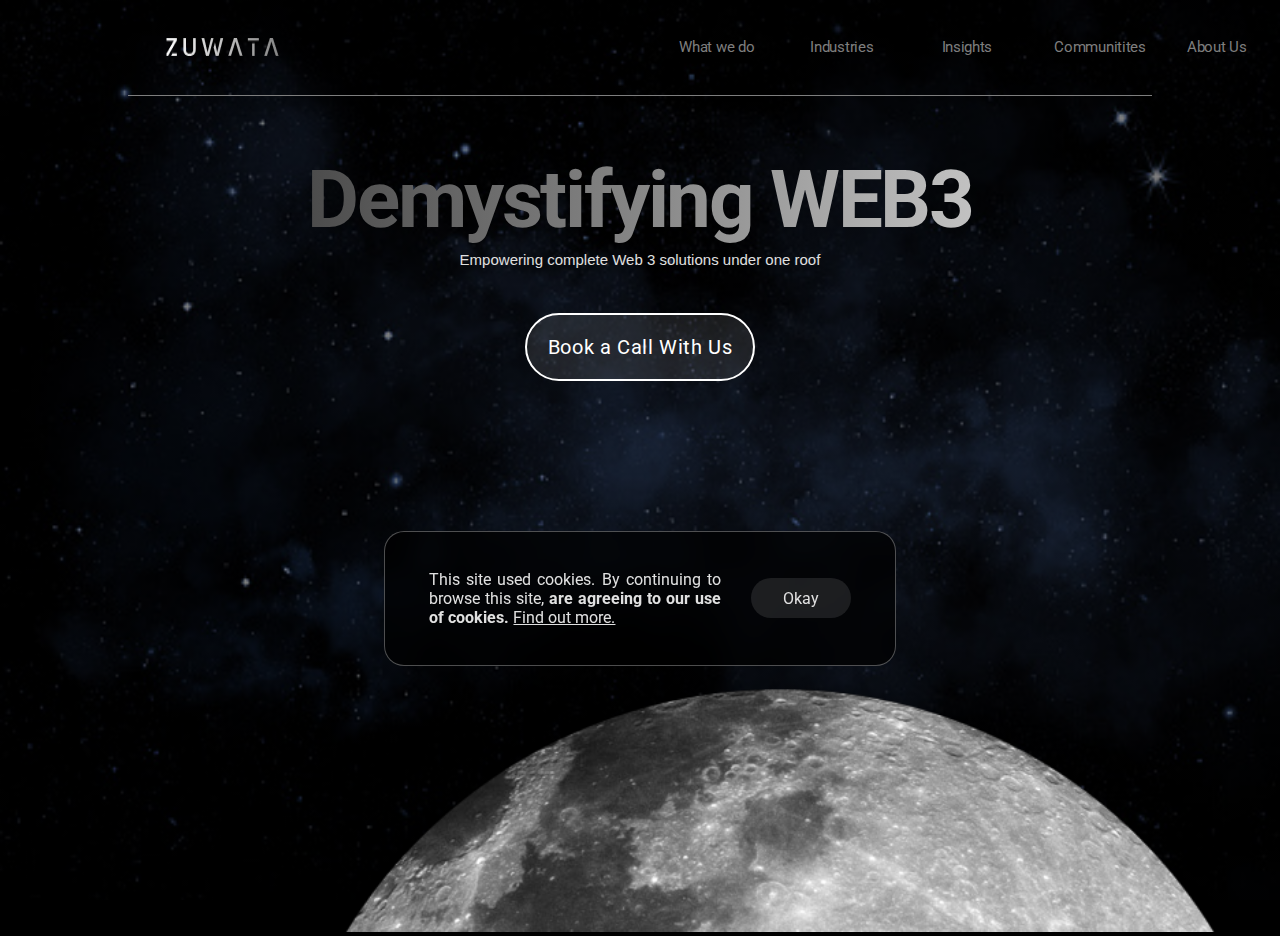
<file: index.html>
<!DOCTYPE html>
<html lang="en">

<head>
    <meta charset="UTF-8">
    <meta http-equiv="X-UA-Compatible" content="IE=edge">
    <meta name="viewport" content="width=device-width, initial-scale=1.0">
    <title>Zuwata</title>
    <link rel="stylesheet" href="style.css">
    <link href="https://fonts.googleapis.com/css2?family=Montserrat:wght@400;800&family=Roboto:wght@300&display=swap"
        rel="stylesheet">
</head>

<body>

    <div class="bg">

    </div>

    <nav>
        <img class="logo" src="logo.png" alt="">
        <div class="nav-items">
            <a class="nav-item">What we do</a>
            <a class="nav-item">Industries</a>
            <a class="nav-item">Insights</a>
            <a class="nav-item">Communitites</a>
            <a class="nav-item">About Us</a>
            <a class="nav-item">Contact</a>
        </div>
    </nav>

    <div class="main">
        <p class="header-1">Demystifying WEB3</p>
        <p class="header-2">Empowering complete Web 3 solutions under one roof</p>
        <div class="main-btn"><a href="index1.html">Book a Call With Us</a></div>
    </div>

    <div class="cookies-box">
        <div class="cookies">
            This site used cookies. By continuing to browse this site, <b> are agreeing to our use of cookies.</b>
            <u>Find out more.</u>
        </div>
        <div class="okay-btn">Okay</div>
    </div>

    <div class="gradient"></div>
    <img id="moon" src="mm.png" alt="">

</body>

</html>
</file>
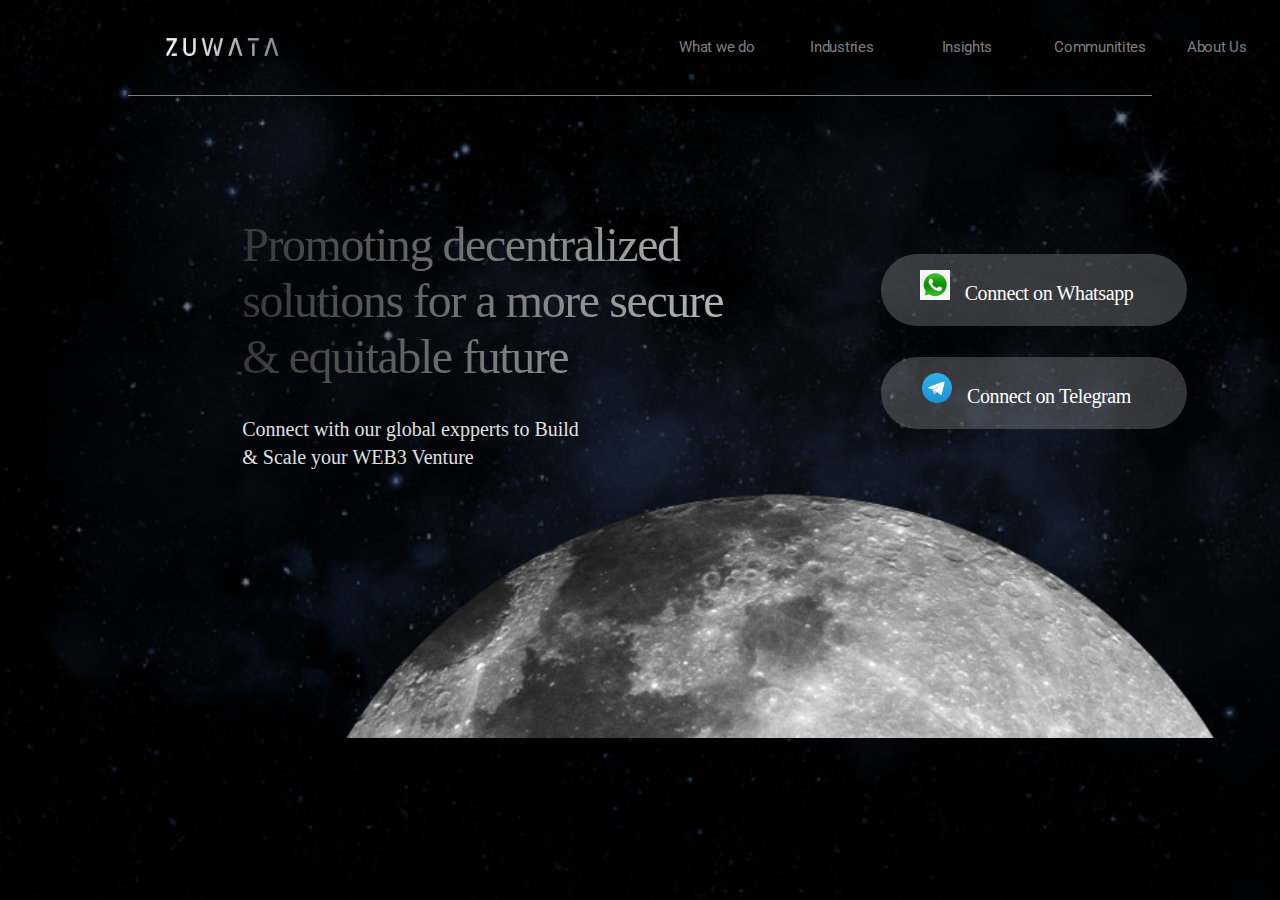
<file: index1.html>
<!DOCTYPE html>
<html lang="en">

<head>
    <meta charset="UTF-8">
    <meta http-equiv="X-UA-Compatible" content="IE=edge">
    <meta name="viewport" content="width=device-width, initial-scale=1.0">
    <title>Zuwata</title>
    <link rel="stylesheet" href="style.css">
    <link rel="stylesheet" href="ss.css">
    <link href="https://fonts.googleapis.com/css2?family=Montserrat:wght@400;800&family=Roboto:wght@300&display=swap"
        rel="stylesheet">
</head>

<body>

    <div class="bg">

    </div>

    <nav>
        <img class="logo" src="logo.png" alt="">
        <div class="nav-items">
            <a class="nav-item">What we do</a>
            <a class="nav-item">Industries</a>
            <a class="nav-item">Insights</a>
            <a class="nav-item">Communitites</a>
            <a class="nav-item">About Us</a>
            <a class="nav-item">Contact</a>
        </div>
    </nav>

    <div class="bb">

        <div class="box1">
            <p class="header-1">Promoting decentralized<br>solutions for a more secure <br>& equitable future</p>
            <p class="header-2">Connect with our global expperts to Build <br>& Scale your WEB3 Venture</p>
        </div>
        <div class="box2">
            <div class="btnn"><span class="bt"><img src="whats.png">Connect on Whatsapp</span></div>
            <div class="btnn"><span class="bt"><img src="tele.png">Connect on Telegram</span></div>
        </div>
    </div>
    

    <div class="gradient"></div>
    <img id="moon" src="mm.png" alt="">

</body>

</html>
</file>
<file: style.css>
* {
    box-sizing: border-box;
    z-index: 1;
    font-family: 'Roboto';
    padding: 0;
    margin: 0;
}

body{
    position: relative;
    height: 100vh;
    width: 100vw;
    overflow: hidden;
    background-color: black;
}

.bg{
    z-index: -2;
    /* -webkit-backface-visibility: hidden; */
    box-shadow: 0px 0px 5px 50px black;
    position: absolute;
    top: 0;
    height: 100vh;
    width: 100vw;
    background: linear-gradient(rgba(0, 0, 0, 0.5), rgba(0, 0, 0, 0.5)), url('bg.jpg');
    /* background-position: ; */
    background-size: 100vw 100vh;
    /* background-repeat: no-repeat; */
    /* overflow: hidden; */
    animation-duration: 80s;
    animation-name: rot;
    animation-iteration-count: infinite;
    animation-direction: alternate;
    /* animation-timing-function: ease-in-out; */
}

@keyframes rot {
    100% {
        /* height:300vh; */
        /* background-size: 200vw 200vh; */
        transform: rotate(45deg) translateY(-100px) translateX(-150px);
    
    }
}

nav {
    /* border: 2px solid red; */
    width: 80vw;
    padding: 3vw;
    display: flex;
    flex: row;
    gap: 400px;
    margin: 0 auto;
    border-bottom: 1px solid #7E7E7E;
}

.nav-items {
    display: flex;
    flex: row;
    gap:50px;
    cursor: pointer;
}

.nav-item:hover{
    color:white;
}

.nav-item{
    width: 75px;
    height: 18px;
    font-family: 'Roboto';
    font-style: normal;
    font-weight: 400;
    font-size: 15px;
    line-height: 18px;
    text-align: center;
    letter-spacing: -0.02em;
    color: #7E7E7E;
}

.main{
    /* border: 2px solid red; */
    width: 80vw;
    margin: 0 auto;
    margin-top: 50px;
}

.header-1{
    width: 70vw;
    margin: auto auto;
    height: 100px;
    font-style: normal;
    font-weight: 700;
    font-size: 80px;
    line-height: 108px;
    text-align: center;
    letter-spacing: -0.03em;
    background: linear-gradient(90deg,#373737 0%, #FEFEFE 50%, #333333 100%);
    background-position: 0 0;
    background-size: 250% 250%;
    -webkit-background-clip: text;
    -webkit-text-fill-color: transparent;
    background-clip: text;
    animation: wave 5s;
    animation-timing-function: ease-in-out;
    animation-iteration-count: infinite;
    animation-direction: alternate;
}

@keyframes wave{
    0% {
        background-position: 10% 0%
    }
    
    50% {
        background-position: 91% 100%
    }

    100% {
        background-position: 10% 0%
    }
}

.header-2{
    width: 100%;
    height: 27px;
    font-style: normal;
    font-family: sans-serif;
    font-size: 15px;
    line-height: 27px;
    margin: 0;
    text-align: center;
    color: #E0E0E0;
}

a{
    text-decoration: none;

    color: white;
}
.main-btn{
    width: 230px;
    margin: 0 auto;
    margin-top: 40px;
    padding:20px;
    box-sizing: border-box;
    background: rgba(255, 255, 255, 0.1);
    border-radius: 100px;
    border: 2px solid ;
    font-style: normal;
    font-weight: 0;
    font-size: 20px;
    line-height: 24px;
    text-align: center;
    letter-spacing: 0.03em;
    color: #FFFFFF;
    cursor: pointer;
}

.main-btn:hover{
    opacity: 0.5;
}

#moon {
    text-align: center;
    margin-left: 80px;
    z-index:-1;
    position: absolute;
    bottom: 0;
    width: 1400px;
    overflow: hidden;
  }


/* @keyframes revolve {
    100% {
        transform: translateY(300px) translateX(-300px) rotate(40deg);
    }
}  */

/* .gradient{
    z-index: 1;
    bottom: 100;
    right: 100;
    width: 100vw;
    height: 300px;
    /* border: 2px solid red; */
    /* background: linear-gradient(180deg, rgba(0,0,0,0), rgba(0,0,0,0.7) 50%, black);
} */ 

.cookies-box{
    z-index: 1;
    display: flex;
    flex: row;
    gap: 30px;
    align-items: center;
    justify-content: center;
    width:40vw;
    height:15vh;
    padding: 24px;
    background: rgba(0, 0, 0, 0.7);
    border: 1px solid rgba(255, 255, 255, 0.3);
    backdrop-filter: blur(10px);
    border-radius: 20px;
    margin: 0 auto;
    margin-top: 150px;
    color:#E0E0E0;
    text-align: justify;
}

.cookies{
    width: 63%;
}

.okay-btn{
    height: 40px;
    width: 100px;
    display: flex;
    align-items: center;
    justify-content: center;
    background: rgba(255, 255, 255, 0.1);
    border-radius: 100px;
    cursor: pointer;
}
.okay-btn:hover{
    opacity: 0.7
}

#moon {
    position: relative;
    animation: moveImage 2s ease-in-out ;
  }
  
  @keyframes moveImage {
    0% {
      transform: translateX(0);
    }
    50% {
      transform: translateX(-10px);
    }
    100% {
      transform: translateX(0);
    }
  }
</file>
<file: ss.css>
.bb{
    width:50%;
    display: flex;
}

.header-1{
    width: 605.63px;
    height: 168px;
    font-family: 'Satoshi Variable';
    font-style: normal;
    font-weight: 300;
    font-size: 48px;
    line-height: 56px; 
    color: #FFFFFF;
    flex: none;
    order: 0;
    flex-grow: 0;
    text-align: left;
    margin-left: 40%;
    margin-top: 20%;
}

.header-2{
    width: 372.23px;
    height: 56px;
    
    font-family: 'Satoshi Variable';
    font-style: normal;
    font-weight: 500;
    font-size: 20px;
    line-height: 28px;
    color: #E0E0E0;
    flex: none;
    order: 1;
    flex-grow: 0;
    text-align: left;
    margin-left: 40%;
    margin-top: 5%;
}

.btnn{

    box-sizing: border-box;

    /* Auto layout */
    
    display: flex;
    flex-direction: row;
    justify-content: center;
    align-items: center;
    padding: 20px 30px;
    gap: 10px;
    
    width: 306px;
    height: 72px;
    
    background: rgba(255, 255, 255, 0.2);
    border-radius: 100px;
    
    /* Inside auto layout */
    
    flex: none;
    order: 0;
    flex-grow: 0;
    margin-top: 10%;
    margin-left:90%;
}

.bt
{
    
width: 200px;
height: 27px;

font-family: 'Satoshi Variable';
font-style: normal;
font-weight: 500;
font-size: 20px;
line-height: 27px;
/* identical to box height */

text-align: center;
letter-spacing: -0.02em;

color: #FFFFFF;
padding-bottom: 40px;

/* Inside auto layout */

flex: none;
order: 1;
flex-grow: 0;
}

.box2 img{
width:30px;
height:30px;
margin-left: -15px;
margin-right: 15px;
} 

.box2{
    margin-top:20%;
}

#moon {
    position: relative;
    animation: moveImage 2s ease-in-out ;
  }
  
  @keyframes moveImage {
    0% {
      transform: translateX(0);
    }
    50% {
      transform: translateX(-10px);
    }
    100% {
      transform: translateX(0);
    }
  }
</file>
